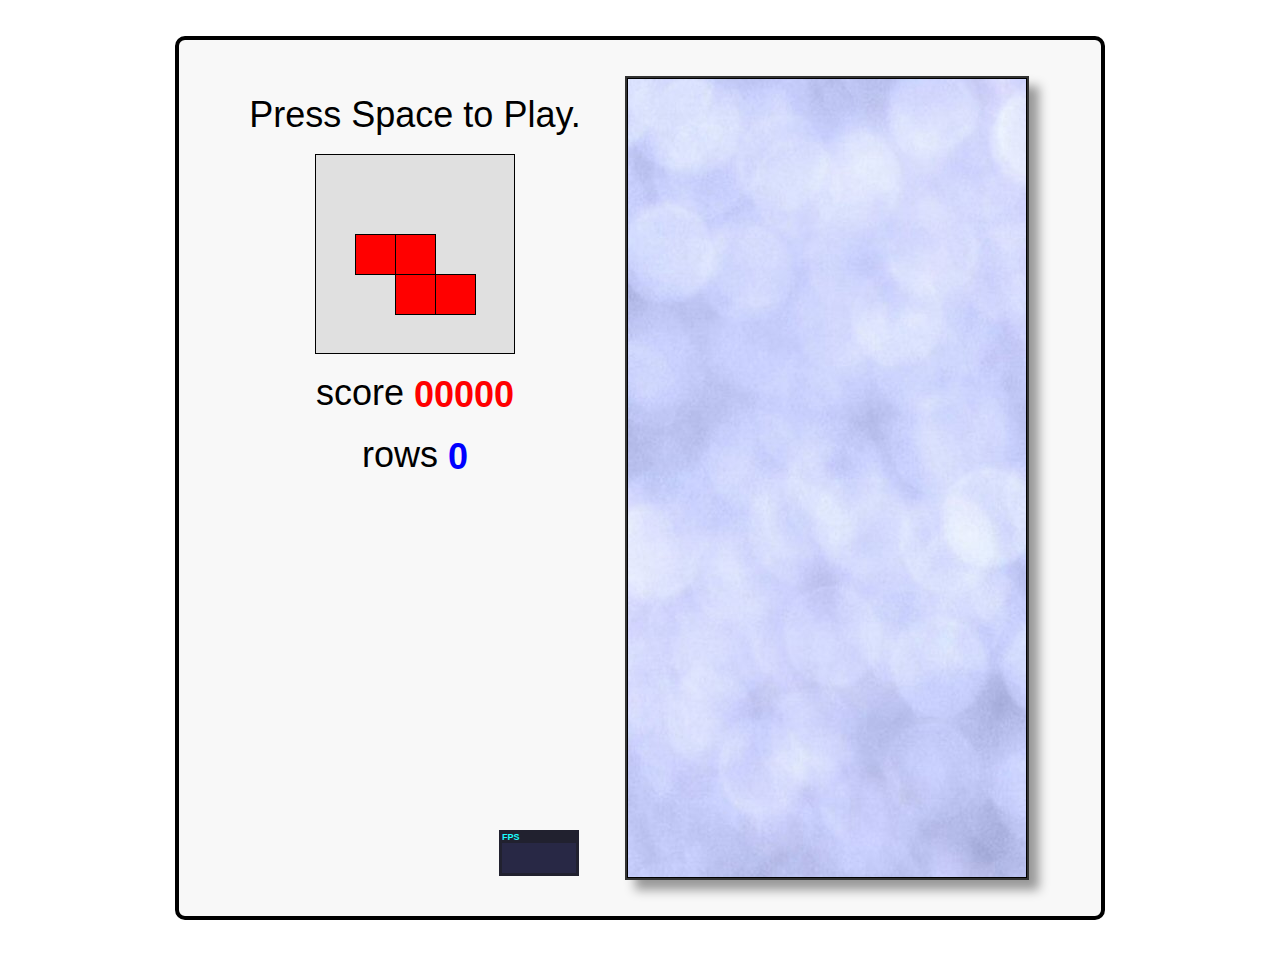
<file: betris/index.html>
<!DOCTYPE html>
<html>
<head>
  <title>Javascript Tetris</title>
  <style>
    body      { font-family: Helvetica, sans-serif; }
    #tetris   { margin: 1em auto; padding: 1em; border: 4px solid black; border-radius: 10px; background-color: #F8F8F8; }
    #stats    { display: inline-block; vertical-align: top; }
    #canvas   { display: inline-block; vertical-align: top; background: url(texture.jpg); box-shadow: 10px 10px 10px #999; border: 2px solid #333; }
    #menu     { display: inline-block; vertical-align: top; position: relative; }
    #menu p   { margin: 0.5em 0; text-align: center; }
    #menu p a { text-decoration: none; color: black; }
    #upcoming { display: block; margin: 0 auto; background-color: #E0E0E0; }
    #score    { color: red; font-weight: bold; vertical-align: middle; }
    #rows     { color: blue; font-weight: bold; vertical-align: middle; }
    #stats    { position: absolute; bottom: 0em; right: 1em; }
    @media screen and (min-width:   0px) and (min-height:   0px)  { #tetris { font-size: 0.75em; width: 250px; } #menu { width: 100px; height: 200px; } #upcoming { width:  50px; height:  50px; } #canvas { width: 100px; height: 200px; } } /* 10px chunks */
    @media screen and (min-width: 400px) and (min-height: 400px)  { #tetris { font-size: 1.00em; width: 350px; } #menu { width: 150px; height: 300px; } #upcoming { width:  75px; height:  75px; } #canvas { width: 150px; height: 300px; } } /* 15px chunks */
    @media screen and (min-width: 500px) and (min-height: 500px)  { #tetris { font-size: 1.25em; width: 450px; } #menu { width: 200px; height: 400px; } #upcoming { width: 100px; height: 100px; } #canvas { width: 200px; height: 400px; } } /* 20px chunks */
    @media screen and (min-width: 600px) and (min-height: 600px)  { #tetris { font-size: 1.50em; width: 550px; } #menu { width: 250px; height: 500px; } #upcoming { width: 125px; height: 125px; } #canvas { width: 250px; height: 500px; } } /* 25px chunks */
    @media screen and (min-width: 700px) and (min-height: 700px)  { #tetris { font-size: 1.75em; width: 650px; } #menu { width: 300px; height: 600px; } #upcoming { width: 150px; height: 150px; } #canvas { width: 300px; height: 600px; } } /* 30px chunks */
    @media screen and (min-width: 800px) and (min-height: 800px)  { #tetris { font-size: 2.00em; width: 750px; } #menu { width: 350px; height: 700px; } #upcoming { width: 175px; height: 175px; } #canvas { width: 350px; height: 700px; } } /* 35px chunks */
    @media screen and (min-width: 900px) and (min-height: 900px)  { #tetris { font-size: 2.25em; width: 850px; } #menu { width: 400px; height: 800px; } #upcoming { width: 200px; height: 200px; } #canvas { width: 400px; height: 800px; } } /* 40px chunks */
  </style>
</head>

<body>

  <div id="tetris">
    <div id="menu">
      <p id="start"><a href="javascript:play();">Press Space to Play.</a></p>
      <p><canvas id="upcoming"></canvas></p>
      <p>score <span id="score">00000</span></p>
      <p>rows <span id="rows">0</span></p>
    </div>
    <canvas id="canvas">
      Sorry, this example cannot be run because your browser does not support the &lt;canvas&gt; element
    </canvas>
  </div>

  <script src="stats.js"></script>
  <script>

    //-------------------------------------------------------------------------
    // base helper methods
    //-------------------------------------------------------------------------

    function get(id)        { return document.getElementById(id);  }
    function hide(id)       { get(id).style.visibility = 'hidden'; }
    function show(id)       { get(id).style.visibility = null;     }
    function html(id, html) { get(id).innerHTML = html;            }

    function timestamp()           { return new Date().getTime();                             }
    function random(min, max)      { return (min + (Math.random() * (max - min)));            }
    function randomChoice(choices) { return choices[Math.round(random(0, choices.length-1))]; }

    if (!window.requestAnimationFrame) { // http://paulirish.com/2011/requestanimationframe-for-smart-animating/
      window.requestAnimationFrame = window.webkitRequestAnimationFrame ||
                                     window.mozRequestAnimationFrame    ||
                                     window.oRequestAnimationFrame      ||
                                     window.msRequestAnimationFrame     ||
                                     function(callback, element) {
                                       window.setTimeout(callback, 1000 / 60);
                                     }
    }

    //-------------------------------------------------------------------------
    // game constants
    //-------------------------------------------------------------------------

    var KEY     = { ESC: 27, SPACE: 32, LEFT: 37, UP: 38, RIGHT: 39, DOWN: 40 },
        DIR     = { UP: 0, RIGHT: 1, DOWN: 2, LEFT: 3, MIN: 0, MAX: 3 },
        stats   = new Stats(),
        canvas  = get('canvas'),
        ctx     = canvas.getContext('2d'),
        ucanvas = get('upcoming'),
        uctx    = ucanvas.getContext('2d'),
        speed   = { start: 0.6, decrement: 0.005, min: 0.1 }, // how long before piece drops by 1 row (seconds)
        nx      = 10, // width of tetris court (in blocks)
        ny      = 20, // height of tetris court (in blocks)
        nu      = 5;  // width/height of upcoming preview (in blocks)

    //-------------------------------------------------------------------------
    // game variables (initialized during reset)
    //-------------------------------------------------------------------------

    var dx, dy,        // pixel size of a single tetris block
        blocks,        // 2 dimensional array (nx*ny) representing tetris court - either empty block or occupied by a 'piece'
        actions,       // queue of user actions (inputs)
        playing,       // true|false - game is in progress
        dt,            // time since starting this game
        current,       // the current piece
        next,          // the next piece
        score,         // the current score
        vscore,        // the currently displayed score (it catches up to score in small chunks - like a spinning slot machine)
        rows,          // number of completed rows in the current game
        step;          // how long before current piece drops by 1 row

    //-------------------------------------------------------------------------
    // tetris pieces
    //
    // blocks: each element represents a rotation of the piece (0, 90, 180, 270)
    //         each element is a 16 bit integer where the 16 bits represent
    //         a 4x4 set of blocks, e.g. j.blocks[0] = 0x44C0
    //
    //             0100 = 0x4 << 3 = 0x4000
    //             0100 = 0x4 << 2 = 0x0400
    //             1100 = 0xC << 1 = 0x00C0
    //             0000 = 0x0 << 0 = 0x0000
    //                               ------
    //                               0x44C0
    //
    //-------------------------------------------------------------------------

    var i = { size: 4, blocks: [0x0F00, 0x2222, 0x00F0, 0x4444], color: 'cyan'   };
    var j = { size: 3, blocks: [0x44C0, 0x8E00, 0x6440, 0x0E20], color: 'blue'   };
    var l = { size: 3, blocks: [0x4460, 0x0E80, 0xC440, 0x2E00], color: 'orange' };
    var o = { size: 2, blocks: [0xCC00, 0xCC00, 0xCC00, 0xCC00], color: 'yellow' };
    var s = { size: 3, blocks: [0x06C0, 0x8C40, 0x6C00, 0x4620], color: 'green'  };
    var t = { size: 3, blocks: [0x0E40, 0x4C40, 0x4E00, 0x4640], color: 'purple' };
    var z = { size: 3, blocks: [0x0C60, 0x4C80, 0xC600, 0x2640], color: 'red'    };

    //------------------------------------------------
    // do the bit manipulation and iterate through each
    // occupied block (x,y) for a given piece
    //------------------------------------------------
    function eachblock(type, x, y, dir, fn) {
      var bit, result, row = 0, col = 0, blocks = type.blocks[dir];
      for(bit = 0x8000 ; bit > 0 ; bit = bit >> 1) {
        if (blocks & bit) {
          fn(x + col, y + row);
        }
        if (++col === 4) {
          col = 0;
          ++row;
        }
      }
    }

    //-----------------------------------------------------
    // check if a piece can fit into a position in the grid
    //-----------------------------------------------------
    function occupied(type, x, y, dir) {
      var result = false
      eachblock(type, x, y, dir, function(x, y) {
        if ((x < 0) || (x >= nx) || (y < 0) || (y >= ny) || getBlock(x,y))
          result = true;
      });
      return result;
    }

    function unoccupied(type, x, y, dir) {
      return !occupied(type, x, y, dir);
    }

    //-----------------------------------------
    // start with 4 instances of each piece and
    // pick randomly until the 'bag is empty'
    //-----------------------------------------
    var pieces = [];
    function randomPiece() {
      if (pieces.length == 0)
        pieces = [i,i,i,i,j,j,j,j,l,l,l,l,o,o,o,o,s,s,s,s,t,t,t,t,z,z,z,z];
      var type = pieces.splice(random(0, pieces.length-1), 1)[0];
      return { type: type, dir: DIR.UP, x: Math.round(random(0, nx - type.size)), y: 0 };
    }


    //-------------------------------------------------------------------------
    // GAME LOOP
    //-------------------------------------------------------------------------

    function run() {

      showStats(); // initialize FPS counter
      addEvents(); // attach keydown and resize events

      var last = now = timestamp();
      function frame() {
        now = timestamp();
        update(Math.min(1, (now - last) / 1000.0)); // using requestAnimationFrame have to be able to handle large delta's caused when it 'hibernates' in a background or non-visible tab
        draw();
        stats.update();
        last = now;
        requestAnimationFrame(frame, canvas);
      }

      resize(); // setup all our sizing information
      reset();  // reset the per-game variables
      frame();  // start the first frame

    }

    function showStats() {
      stats.domElement.id = 'stats';
      get('menu').appendChild(stats.domElement);
    }

    function addEvents() {
      document.addEventListener('keydown', keydown, false);
      window.addEventListener('resize', resize, false);
    }

    function resize(event) {
      canvas.width   = canvas.clientWidth;  // set canvas logical size equal to its physical size
      canvas.height  = canvas.clientHeight; // (ditto)
      ucanvas.width  = ucanvas.clientWidth;
      ucanvas.height = ucanvas.clientHeight;
      dx = canvas.width  / nx; // pixel size of a single tetris block
      dy = canvas.height / ny; // (ditto)
      invalidate();
      invalidateNext();
    }

    function keydown(ev) {
      var handled = false;
      if (playing) {
        switch(ev.keyCode) {
          case KEY.LEFT:   actions.push(DIR.LEFT);  handled = true; break;
          case KEY.RIGHT:  actions.push(DIR.RIGHT); handled = true; break;
          case KEY.UP:     actions.push(DIR.UP);    handled = true; break;
          case KEY.DOWN:   actions.push(DIR.DOWN);  handled = true; break;
          case KEY.ESC:    lose();                  handled = true; break;
        }
      }
      else if (ev.keyCode == KEY.SPACE) {
        play();
        handled = true;
      }
      if (handled)
        ev.preventDefault(); // prevent arrow keys from scrolling the page (supported in IE9+ and all other browsers)
    }

    //-------------------------------------------------------------------------
    // GAME LOGIC
    //-------------------------------------------------------------------------

    function play() { hide('start'); reset();          playing = true;  }
    function lose() { show('start'); setVisualScore(); playing = false; }

    function setVisualScore(n)      { vscore = n || score; invalidateScore(); }
    function setScore(n)            { score = n; setVisualScore(n);  }
    function addScore(n)            { score = score + n;   }
    function clearScore()           { setScore(0); }
    function clearRows()            { setRows(0); }
    function setRows(n)             { rows = n; step = Math.max(speed.min, speed.start - (speed.decrement*rows)); invalidateRows(); }
    function addRows(n)             { setRows(rows + n); }
    function getBlock(x,y)          { return (blocks && blocks[x] ? blocks[x][y] : null); }
    function setBlock(x,y,type)     { blocks[x] = blocks[x] || []; blocks[x][y] = type; invalidate(); }
    function clearBlocks()          { blocks = []; invalidate(); }
    function clearActions()         { actions = []; }
    function setCurrentPiece(piece) { current = piece || randomPiece(); invalidate();     }
    function setNextPiece(piece)    { next    = piece || randomPiece(); invalidateNext(); }

    function reset() {
      dt = 0;
      clearActions();
      clearBlocks();
      clearRows();
      clearScore();
      setCurrentPiece(next);
      setNextPiece();
    }

    function update(idt) {
      if (playing) {
        if (vscore < score)
          setVisualScore(vscore + 1);
        handle(actions.shift());
        dt = dt + idt;
        if (dt > step) {
          dt = dt - step;
          drop();
        }
      }
    }

    function handle(action) {
      switch(action) {
        case DIR.LEFT:  move(DIR.LEFT);  break;
        case DIR.RIGHT: move(DIR.RIGHT); break;
        case DIR.UP:    rotate();        break;
        case DIR.DOWN:  drop();          break;
      }
    }

    function move(dir) {
      var x = current.x, y = current.y;
      switch(dir) {
        case DIR.RIGHT: x = x + 1; break;
        case DIR.LEFT:  x = x - 1; break;
        case DIR.DOWN:  y = y + 1; break;
      }
      if (unoccupied(current.type, x, y, current.dir)) {
        current.x = x;
        current.y = y;
        invalidate();
        return true;
      }
      else {
        return false;
      }
    }

    function rotate() {
      var newdir = (current.dir == DIR.MAX ? DIR.MIN : current.dir + 1);
      if (unoccupied(current.type, current.x, current.y, newdir)) {
        current.dir = newdir;
        invalidate();
      }
    }

    function drop() {
      if (!move(DIR.DOWN)) {
        addScore(10);
        dropPiece();
        removeLines();
        setCurrentPiece(next);
        setNextPiece(randomPiece());
        clearActions();
        if (occupied(current.type, current.x, current.y, current.dir)) {
          lose();
        }
      }
    }

    function dropPiece() {
      eachblock(current.type, current.x, current.y, current.dir, function(x, y) {
        setBlock(x, y, current.type);
      });
    }

    function removeLines() {
      var x, y, complete, n = 0;
      for(y = ny ; y > 0 ; --y) {
        complete = true;
        for(x = 0 ; x < nx ; ++x) {
          if (!getBlock(x, y))
            complete = false;
        }
        if (complete) {
          removeLine(y);
          y = y + 1; // recheck same line
          n++;
        }
      }
      if (n > 0) {
        addRows(n);
        addScore(100*Math.pow(2,n-1)); // 1: 100, 2: 200, 3: 400, 4: 800
      }
    }

    function removeLine(n) {
      var x, y;
      for(y = n ; y >= 0 ; --y) {
        for(x = 0 ; x < nx ; ++x)
          setBlock(x, y, (y == 0) ? null : getBlock(x, y-1));
      }
    }

    //-------------------------------------------------------------------------
    // RENDERING
    //-------------------------------------------------------------------------

    var invalid = {};

    function invalidate()         { invalid.court  = true; }
    function invalidateNext()     { invalid.next   = true; }
    function invalidateScore()    { invalid.score  = true; }
    function invalidateRows()     { invalid.rows   = true; }

    function draw() {
      ctx.save();
      ctx.lineWidth = 1;
      ctx.translate(0.5, 0.5); // for crisp 1px black lines
      drawCourt();
      drawNext();
      drawScore();
      drawRows();
      ctx.restore();
    }

    function drawCourt() {
      if (invalid.court) {
        ctx.clearRect(0, 0, canvas.width, canvas.height);
        if (playing)
          drawPiece(ctx, current.type, current.x, current.y, current.dir);
        var x, y, block;
        for(y = 0 ; y < ny ; y++) {
          for (x = 0 ; x < nx ; x++) {
            if (block = getBlock(x,y))
              drawBlock(ctx, x, y, block.color);
          }
        }
        ctx.strokeRect(0, 0, nx*dx - 1, ny*dy - 1); // court boundary
        invalid.court = false;
      }
    }

    function drawNext() {
      if (invalid.next) {
        var padding = (nu - next.type.size) / 2; // half-arsed attempt at centering next piece display
        uctx.save();
        uctx.translate(0.5, 0.5);
        uctx.clearRect(0, 0, nu*dx, nu*dy);
        drawPiece(uctx, next.type, padding, padding, next.dir);
        uctx.strokeStyle = 'black';
        uctx.strokeRect(0, 0, nu*dx - 1, nu*dy - 1);
        uctx.restore();
        invalid.next = false;
      }
    }

    function drawScore() {
      if (invalid.score) {
        html('score', ("00000" + Math.floor(vscore)).slice(-5));
        invalid.score = false;
      }
    }

    function drawRows() {
      if (invalid.rows) {
        html('rows', rows);
        invalid.rows = false;
      }
    }

    function drawPiece(ctx, type, x, y, dir) {
      eachblock(type, x, y, dir, function(x, y) {
        drawBlock(ctx, x, y, type.color);
      });
    }

    function drawBlock(ctx, x, y, color) {
      ctx.fillStyle = color;
      ctx.fillRect(x*dx, y*dy, dx, dy);
      ctx.strokeRect(x*dx, y*dy, dx, dy)
    }

    //-------------------------------------------------------------------------
    // FINALLY, lets run the game
    //-------------------------------------------------------------------------

    run();

  </script>

</body>
</html>
</file>
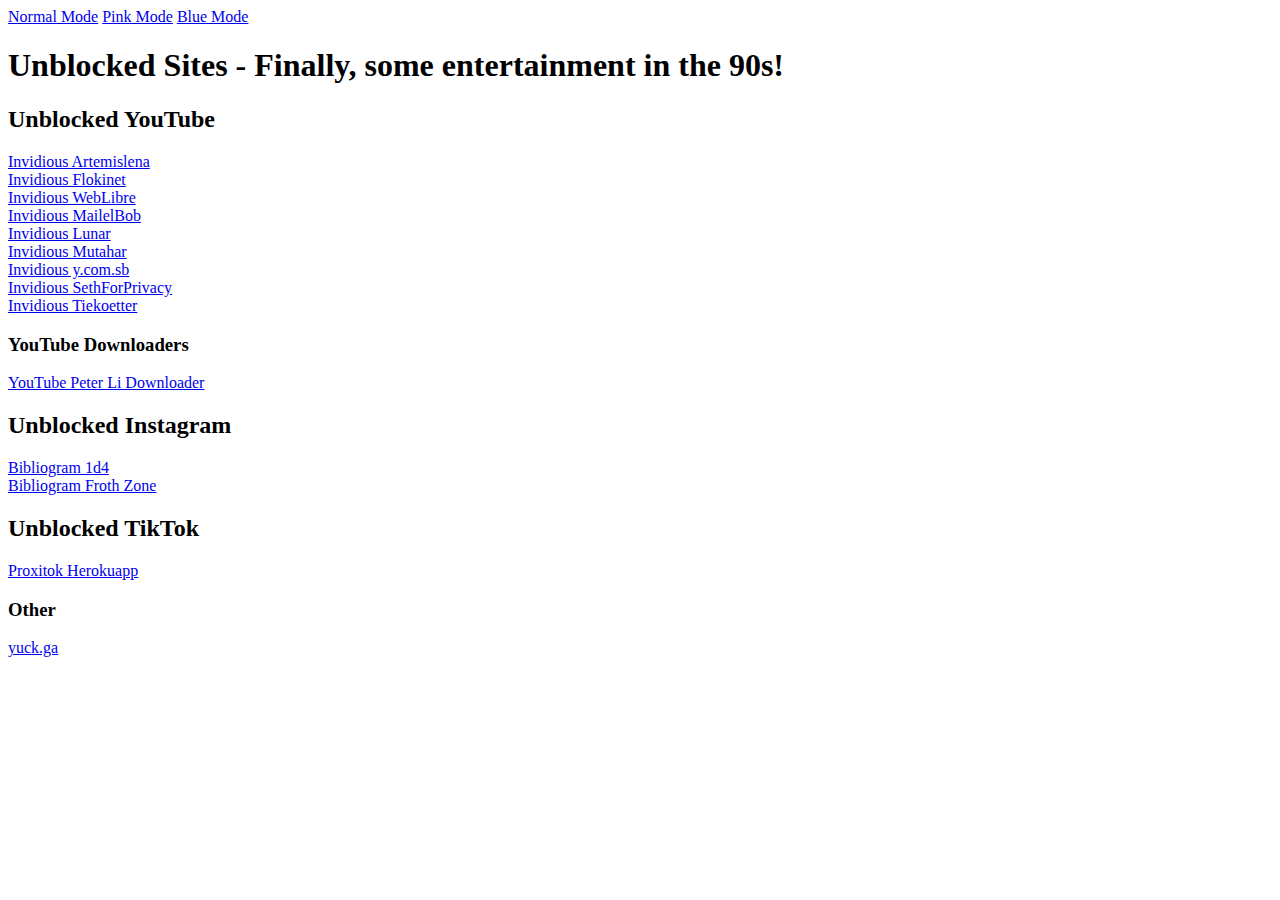
<file: blue/index.html>
<head>
  <title>tab name thingy</title>
  <link rel="stylesheet" href="https://invl.netlify.app/blue/blue_mode.css">
</head>
<body>
  <a href="https://invl.netlify.app" class="button">Normal Mode</a>
  <a href="https://invl.netlify.app/pink" class="pink_button">Pink Mode</a>
  <a href="https://invl.netlify.app/blue" class="blue_button">Blue Mode</a>
  <h1>Unblocked Sites - Finally, some entertainment in the 90s!</h1>
  <h2>Unblocked YouTube</h2>
  <a href="https://yt.artemislena.eu">Invidious Artemislena</a>
  <br>
  <a href="https://invidious.flokinet.to/feed/popular">Invidious Flokinet</a>
  <br>
  <a href="https://invidious.weblibre.org">Invidious WebLibre</a>
  <br>
  <a href="https://invidious.esmailelbob.xyz/feed/popular">Invidious MailelBob</a>
  <br>
  <a href="https://invidious.lunar.icu/feed/popular">Invidious Lunar</a>
  <br>
  <a href="https://inv.bp.projectsegfau.lt/feed/popular">Invidious Mutahar</a>
  <br>
  <a href="https://y.com.sb/feed/popular">Invidious y.com.sb</a>
  <br>
  <a href="https://invidious.sethforprivacy.com/feed/popular">Invidious SethForPrivacy</a>
  <br>
  <a href="https://invidious.tiekoetter.com/feed/popular">Invidious Tiekoetter</a>
  <h3>YouTube Downloaders</h3>
  <a href="youtube.peterli.website">YouTube Peter Li Downloader</a>
  <h2>Unblocked Instagram</h2>
  <a href="https://bibliogram.1d4.us">Bibliogram 1d4</a>
  <br>
  <a href="https://bibliogram.froth.zone">Bibliogram Froth Zone</a>
  <h2>Unblocked TikTok</h2>
  <a href="https://proxitok.herokuapp.com">Proxitok Herokuapp</a>
  <h3>Other</h3>
  <a href="https://ffuck.ga">yuck.ga</a>
</body>
</file>
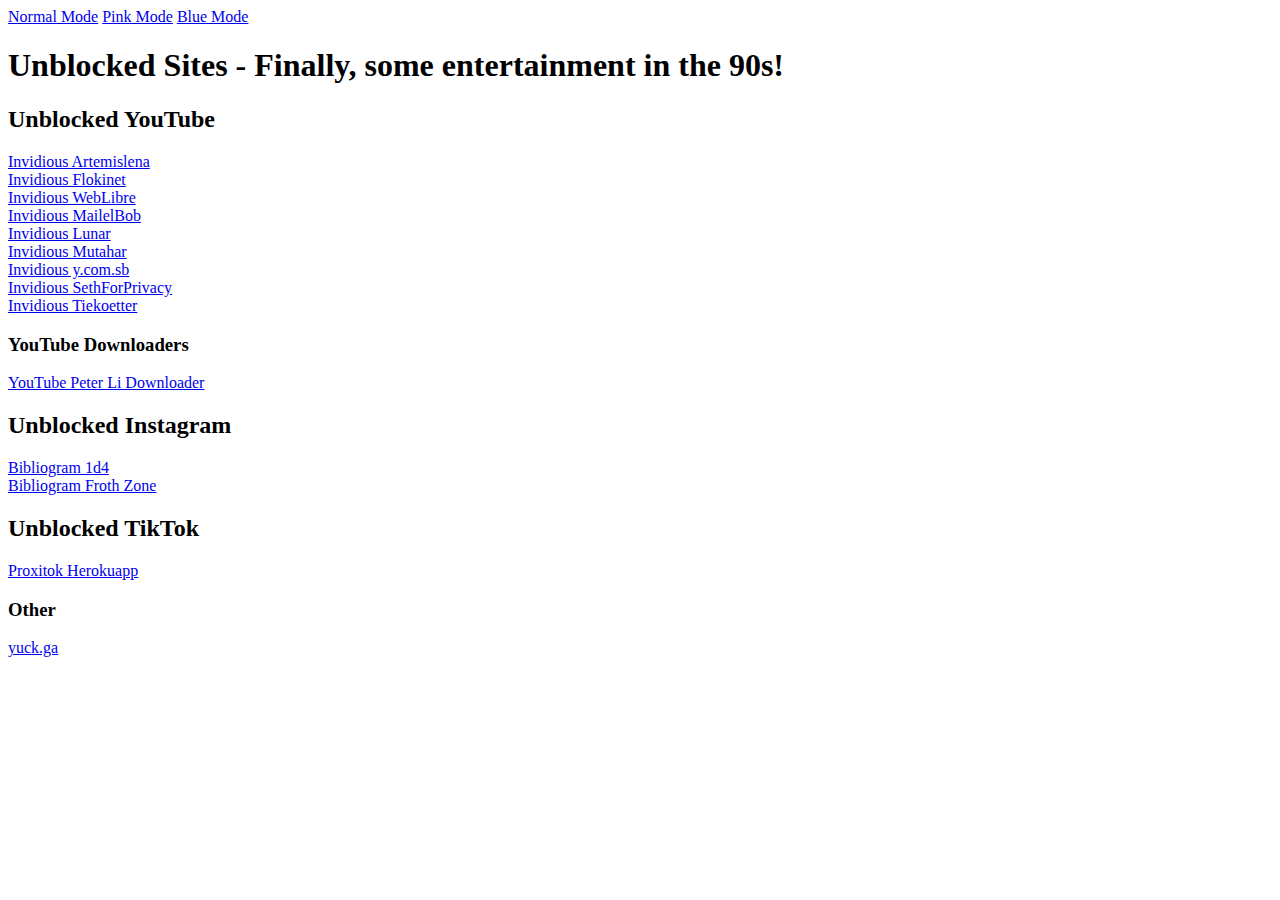
<file: pink/index.html>
<head>
  <title>PINK MODE</title>
  <link rel="stylesheet" href="https://invl.netlify.app/pink_mode.css">
</head>
<body>
  <a href="https://invl.netlify.app" class="button">Normal Mode</a>
  <a href="https://invl.netlify.app/pink" class="pink_button">Pink Mode</a>
  <a href="https://invl.netlify.app/blue" class="blue_button">Blue Mode</a>
  <h1>Unblocked Sites - Finally, some entertainment in the 90s!</h1>
  <h2>Unblocked YouTube</h2>
  <a href="https://yt.artemislena.eu">Invidious Artemislena</a>
  <br>
  <a href="https://invidious.flokinet.to/feed/popular">Invidious Flokinet</a>
  <br>
  <a href="https://invidious.weblibre.org">Invidious WebLibre</a>
  <br>
  <a href="https://invidious.esmailelbob.xyz/feed/popular">Invidious MailelBob</a>
  <br>
  <a href="https://invidious.lunar.icu/feed/popular">Invidious Lunar</a>
  <br>
  <a href="https://inv.bp.projectsegfau.lt/feed/popular">Invidious Mutahar</a>
  <br>
  <a href="https://y.com.sb/feed/popular">Invidious y.com.sb</a>
  <br>
  <a href="https://invidious.sethforprivacy.com/feed/popular">Invidious SethForPrivacy</a>
  <br>
  <a href="https://invidious.tiekoetter.com/feed/popular">Invidious Tiekoetter</a>
  <h3>YouTube Downloaders</h3>
  <a href="youtube.peterli.website">YouTube Peter Li Downloader</a>
  <h2>Unblocked Instagram</h2>
  <a href="https://bibliogram.1d4.us">Bibliogram 1d4</a>
  <br>
  <a href="https://bibliogram.froth.zone">Bibliogram Froth Zone</a>
  <h2>Unblocked TikTok</h2>
  <a href="https://proxitok.herokuapp.com">Proxitok Herokuapp</a>
  <h3>Other</h3>
  <a href="https://ffuck.ga">yuck.ga</a>
</body>
</file>
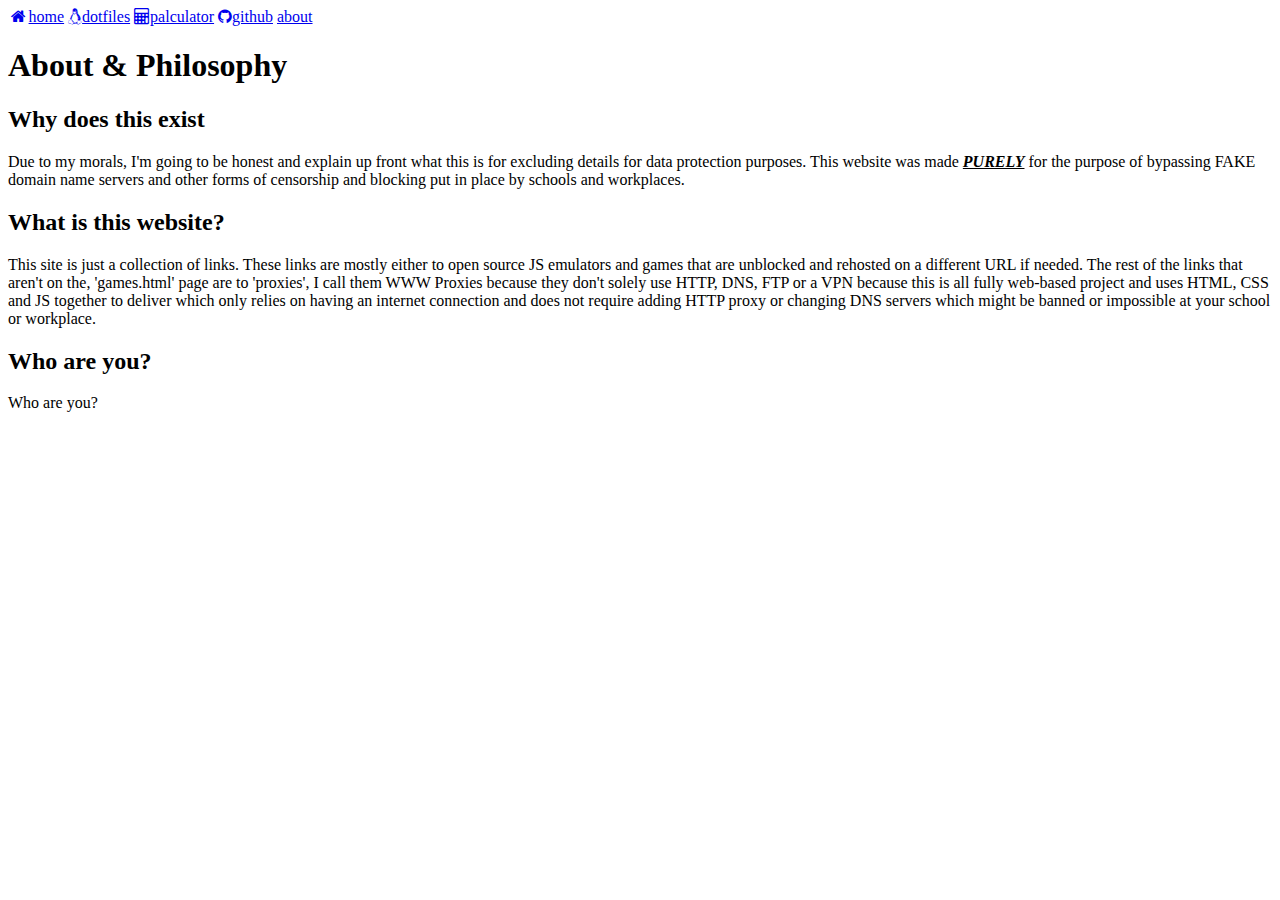
<file: about-tibernet.html>
<head>
  <title>About</title>
  <link rel="stylesheet" href="https://invl.netlify.app/style.css">
<link rel="stylesheet" href="https://cdnjs.cloudflare.com/ajax/libs/font-awesome/4.7.0/css/font-awesome.min.css">
</head>
<body>
<div class="topnav">
  <a href="index.html"><i class="fa fa-fw fa-home"></i>home</a>
  <a href="https://dotfilez.netlify.app"><i class="fa fa-brands fa-linux"></i>dotfiles</a>
  <a href="https://palculator.netlify.app"><i class="fa fa-solid fa-calculator"></i>palculator</a>
  <a href="https://github.com/yuckdevchan"><i class="fa fa-brands fa-github"></i>github</a>
  <a class="active" href="about.html"><i class="fa fa-solid fa-circle-info"></i>about</a>
</div>
  <h1>About & Philosophy</h1>
  <h2>Why does this exist</h2>
  <p>Due to my morals, I'm going to be honest and explain up front what this is for excluding details for data protection purposes. This website was made <u><i><b>PURELY</b></i></u> for the purpose of bypassing FAKE domain name servers and other forms of censorship and blocking put in place by schools and workplaces.</p>
  <h2>What is this website?</h2>
  <p>This site is just a collection of links. These links are mostly either to open source JS emulators and games that
     are unblocked and rehosted on a different URL if needed. The rest of the links that aren't on the, 'games.html'
     page are to 'proxies', I call them WWW Proxies because they don't solely use HTTP, DNS, FTP or a VPN because this
     is all fully web-based project and uses HTML, CSS and JS together to deliver which only relies on having an
     internet connection and does not require adding HTTP proxy or changing DNS servers which might be banned or
     impossible at your school or workplace.
  <h2>Who are you?</h2>
  <p>Who are you?</h2>
</body>
</file>
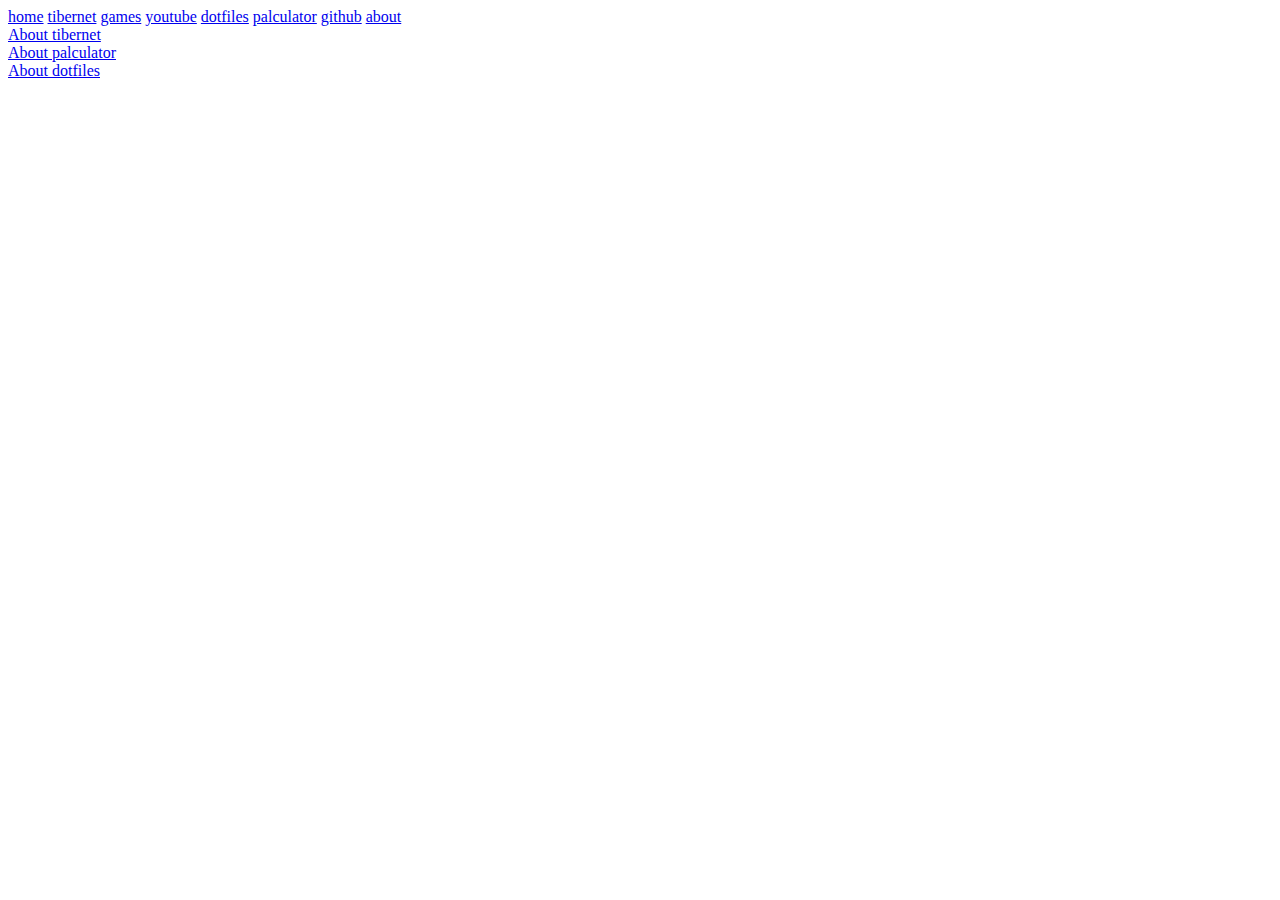
<file: about.html>
<head>
  <title>About</title>
  <link rel="stylesheet" href="https://invl.netlify.app/style.css">
<link rel="stylesheet" href="https://cdnjs.cloudflare.com/ajax/libs/font-awesome/6.0.0-beta2/css/all.min.css" integrity="sha512-YWzhKL2whUzgiheMoBFwW8CKV4qpHQAEuvilg9FAn5VJUDwKZZxkJNuGM4XkWuk94WCrrwslk8yWNGmY1EduTA==" crossorigin="anonymous" referrerpolicy="no-referrer" />
</head>
<body>
<div class="topnav">
  <a href="https://swirlytux.netlify.app"><i class="fa fa-fw fa-home"></i>home</a>
  <a href="index.html"><i class="fa-brands fa-battle-net"></i>tibernet</a>
  <a href="games.html"><i class="fa fa-brands fa-steam"></i>games</a>
  <a href="https://y.com.sb"><i class="fa fa-brands fa-youtube"></i>youtube</a>
  <a href="https://dotfilez.netlify.app"><i class="fa fa-brands fa-linux"></i>dotfiles</a>
  <a href="https://palculator.netlify.app"><i class="fa fa-solid fa-calculator"></i>palculator</a>
  <a href="https://github.com/yuckdevchan"><i class="fa fa-brands fa-github"></i>github</a>
  <a class="active" href="about.html"><i class="fa fa-solid fa-circle-info"></i>about</a>
</div>
  <a class="button" href="about-tibernet.html"><i class="fa fa-brands fa-battle-net"></i>About tibernet</a>
  <br>
  <a class="button" href="about-palculator.html"><i class="fa fa-solid fa-calculator"></i>About palculator</a>
  <br>
  <a class="button" href="about-dotfiles.html"><i class="fa-brands fa-linux"></i>About dotfiles</a>
</body>
</file>
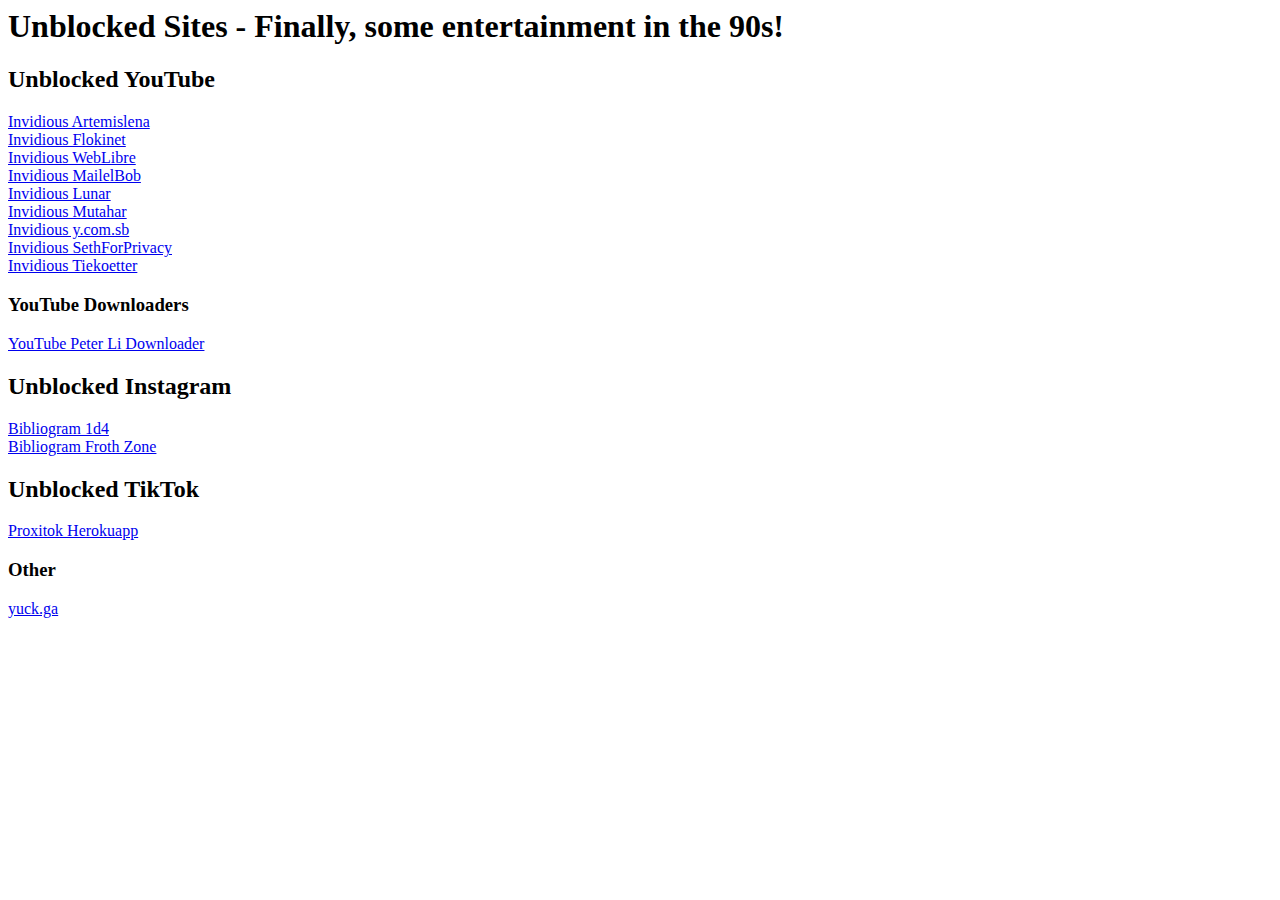
<file: pink.html>
<head>
  <title>tab name thingy</title>
  <link rel="stylesheet" href="https://invl.netlify.app/dark_mode.css">
</head>
<body>
  <h1>Unblocked Sites - Finally, some entertainment in the 90s!</h1>
  <h2>Unblocked YouTube</h2>
  <a href="https://yt.artemislena.eu">Invidious Artemislena</a>
  <br>
  <a href="https://invidious.flokinet.to/feed/popular">Invidious Flokinet</a>
  <br>
  <a href="https://invidious.weblibre.org">Invidious WebLibre</a>
  <br>
  <a href="https://invidious.esmailelbob.xyz/feed/popular">Invidious MailelBob</a>
  <br>
  <a href="https://invidious.lunar.icu/feed/popular">Invidious Lunar</a>
  <br>
  <a href="https://inv.bp.projectsegfau.lt/feed/popular">Invidious Mutahar</a>
  <br>
  <a href="https://y.com.sb/feed/popular">Invidious y.com.sb</a>
  <br>
  <a href="https://invidious.sethforprivacy.com/feed/popular">Invidious SethForPrivacy</a>
  <br>
  <a href="https://invidious.tiekoetter.com/feed/popular">Invidious Tiekoetter</a>
  <h3>YouTube Downloaders</h3>
  <a href="youtube.peterli.website">YouTube Peter Li Downloader</a>
  <h2>Unblocked Instagram</h2>
  <a href="https://bibliogram.1d4.us">Bibliogram 1d4</a>
  <br>
  <a href="https://bibliogram.froth.zone">Bibliogram Froth Zone</a>
  <h2>Unblocked TikTok</h2>
  <a href="https://proxitok.herokuapp.com">Proxitok Herokuapp</a>
  <h3>Other</h3>
  <a href="https://ffuck.ga">yuck.ga</a>
</body>
</file>
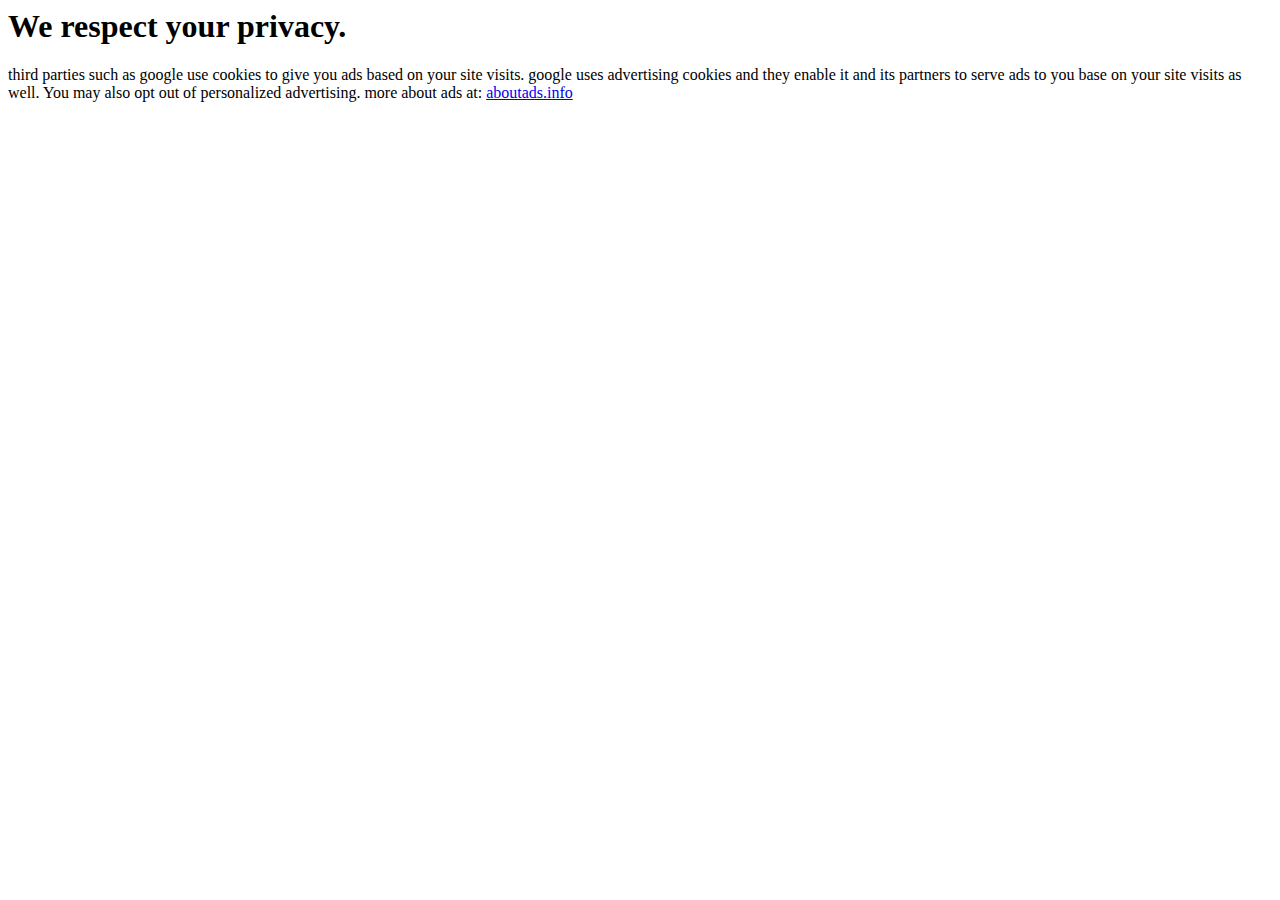
<file: privacy.html>
<head>
  <title>Privacy</title>
<head>
  
<body>
  <h1>We respect your privacy.</h1>
  <p>third parties such as google use cookies to give you ads based on your site visits. google uses advertising cookies and they enable it and its partners to serve ads to you base on your site visits as well. You may also opt out of personalized advertising. more about ads at: <a href="https://aboutads.info">aboutads.info</a>
</file>
